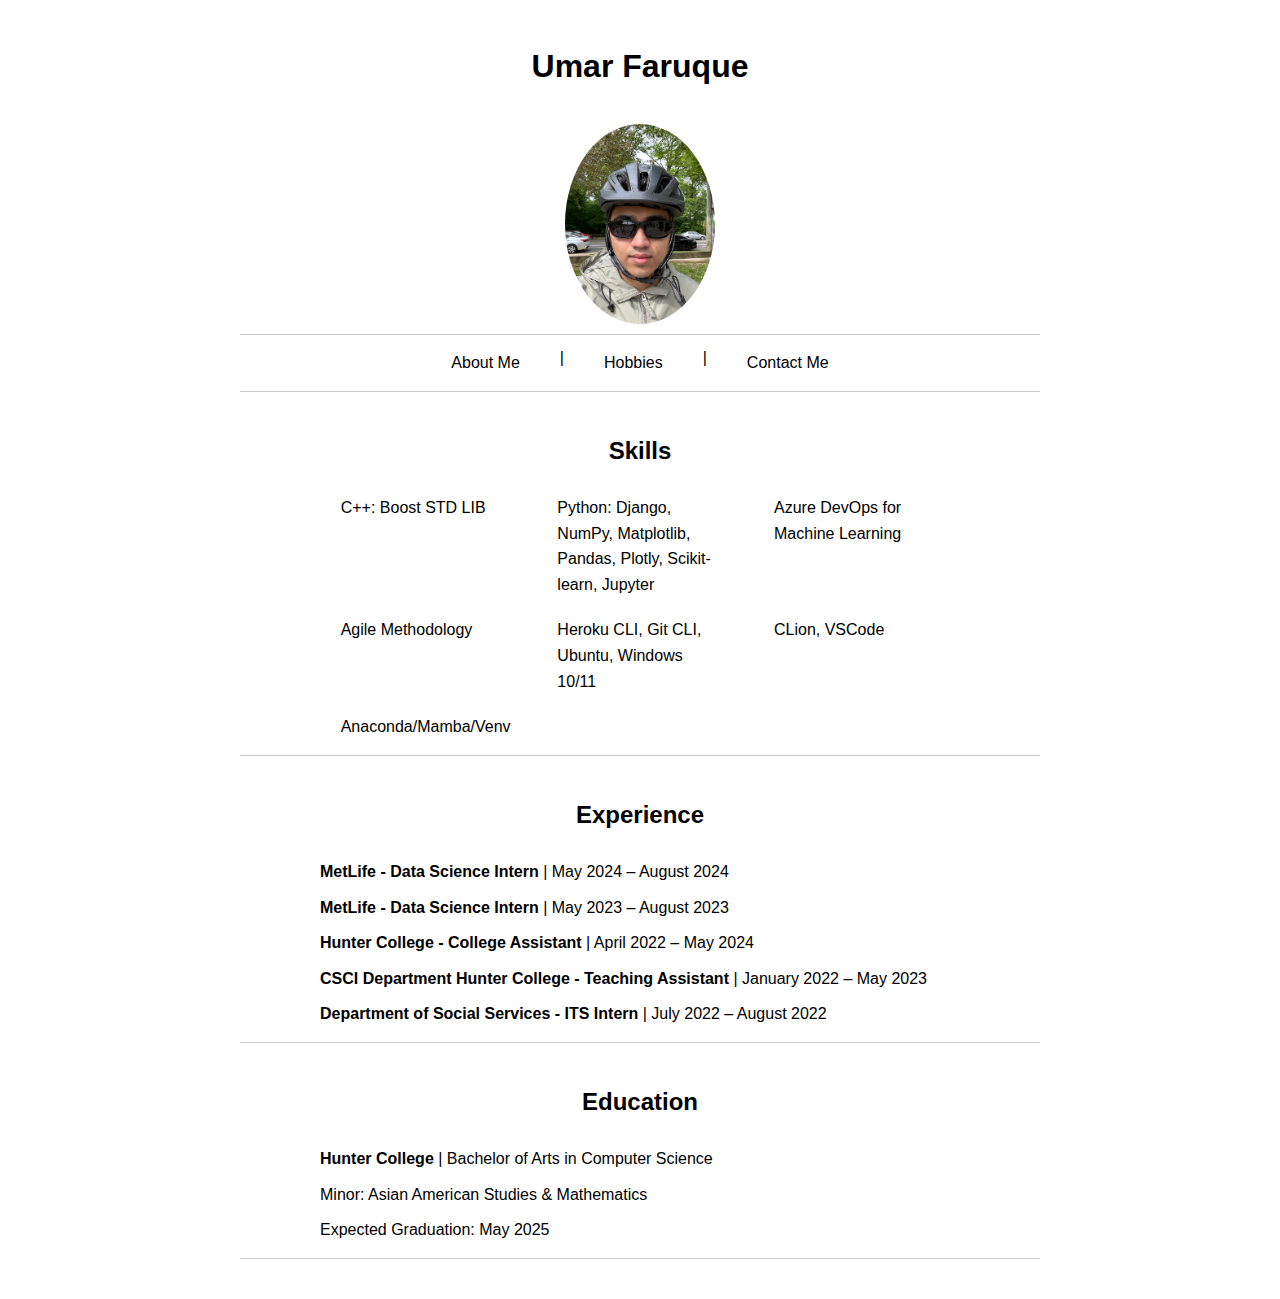
<file: index.html>
<!DOCTYPE html>
<html lang="en">
<head>
    <meta charset="UTF-8">
    <meta name="viewport" content="width=device-width, initial-scale=1.0">
    <title>Umar</title>
    <link rel="stylesheet" href="styles.css">
</head>
<body>

<h1>Umar Faruque</h1>
<img src="img/cyclist.jpg" alt="Profile Image" class="profile-image">

<div class="section nav-section">
    <a href="about_me.html">About Me</a> |
    <a href="hobbies.html">Hobbies</a> |
    <a href="contact.html">Contact Me</a>
</div>

<div class="section skills">
    <h2>Skills</h2>
    <ul class="list">
        <li>C++: Boost STD LIB</li>
        <li>Python: Django, NumPy, Matplotlib, Pandas, Plotly, Scikit-learn, Jupyter</li>
        <li>Azure DevOps for Machine Learning</li>
        <li>Agile Methodology</li>
        <li>Heroku CLI, Git CLI, Ubuntu, Windows 10/11</li>
        <li>CLion, VSCode</li>
        <li>Anaconda/Mamba/Venv</li>
    </ul>
</div>

<div class="section experience">
    <h2>Experience</h2>
    <ul class="list">
        <li><strong>MetLife - Data Science Intern</strong> | May 2024 – August 2024</li>
        <li><strong>MetLife - Data Science Intern</strong> | May 2023 – August 2023</li>
        <li><strong>Hunter College - College Assistant</strong> | April 2022 – May 2024</li>
        <li><strong>CSCI Department Hunter College - Teaching Assistant</strong> | January 2022 – May 2023</li>
        <li><strong>Department of Social Services - ITS Intern</strong> | July 2022 – August 2022</li>
    </ul>
</div>

<div class="section education">
    <h2>Education</h2>
    <ul class="list">
        <li><strong>Hunter College</strong> | Bachelor of Arts in Computer Science</li>
        <li>Minor: Asian American Studies & Mathematics</li>
        <li>Expected Graduation: May 2025</li>
    </ul>
</div>

</body>
</html>
</file>
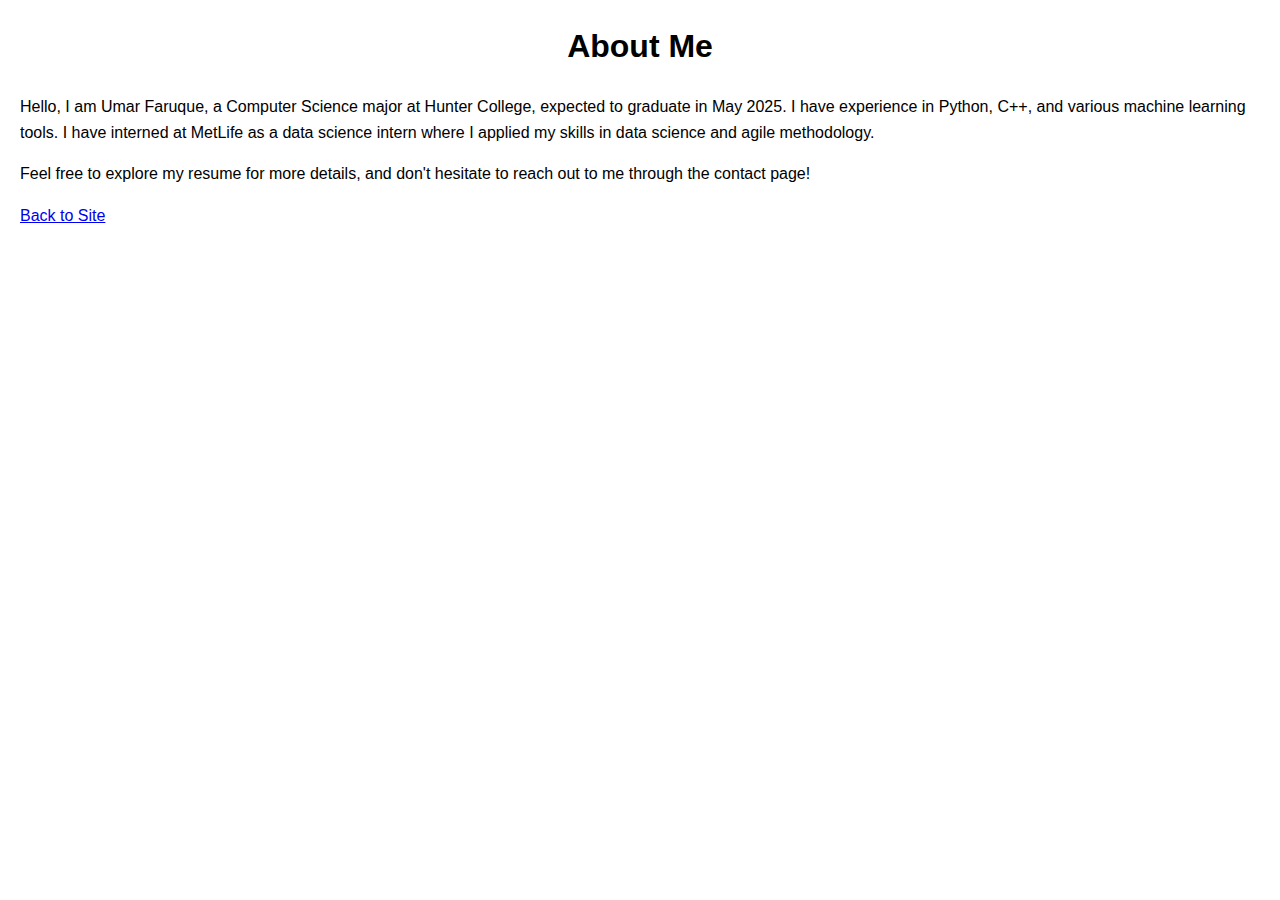
<file: about_me.html>
<!DOCTYPE html>
<html lang="en">
<head>
    <meta charset="UTF-8">
    <meta name="viewport" content="width=device-width, initial-scale=1.0">
    <title>About Me</title>
    <style>
        body {
            font-family: Arial, sans-serif;
            line-height: 1.6;
            margin: 20px;
        }
        h1 {
            text-align: center;
        }
    </style>
</head>
<body>
    <h1>About Me</h1>
    <p>Hello, I am Umar Faruque, a Computer Science major at Hunter College, expected to graduate in May 2025. I have experience in Python, C++, and various machine learning tools. I have interned at MetLife as a data science intern where I applied my skills in data science and agile methodology.</p>
    <p>Feel free to explore my resume for more details, and don't hesitate to reach out to me through the contact page!</p>
    <p><a href="index.html">Back to Site</a></p>
</body>
</html>
</file>
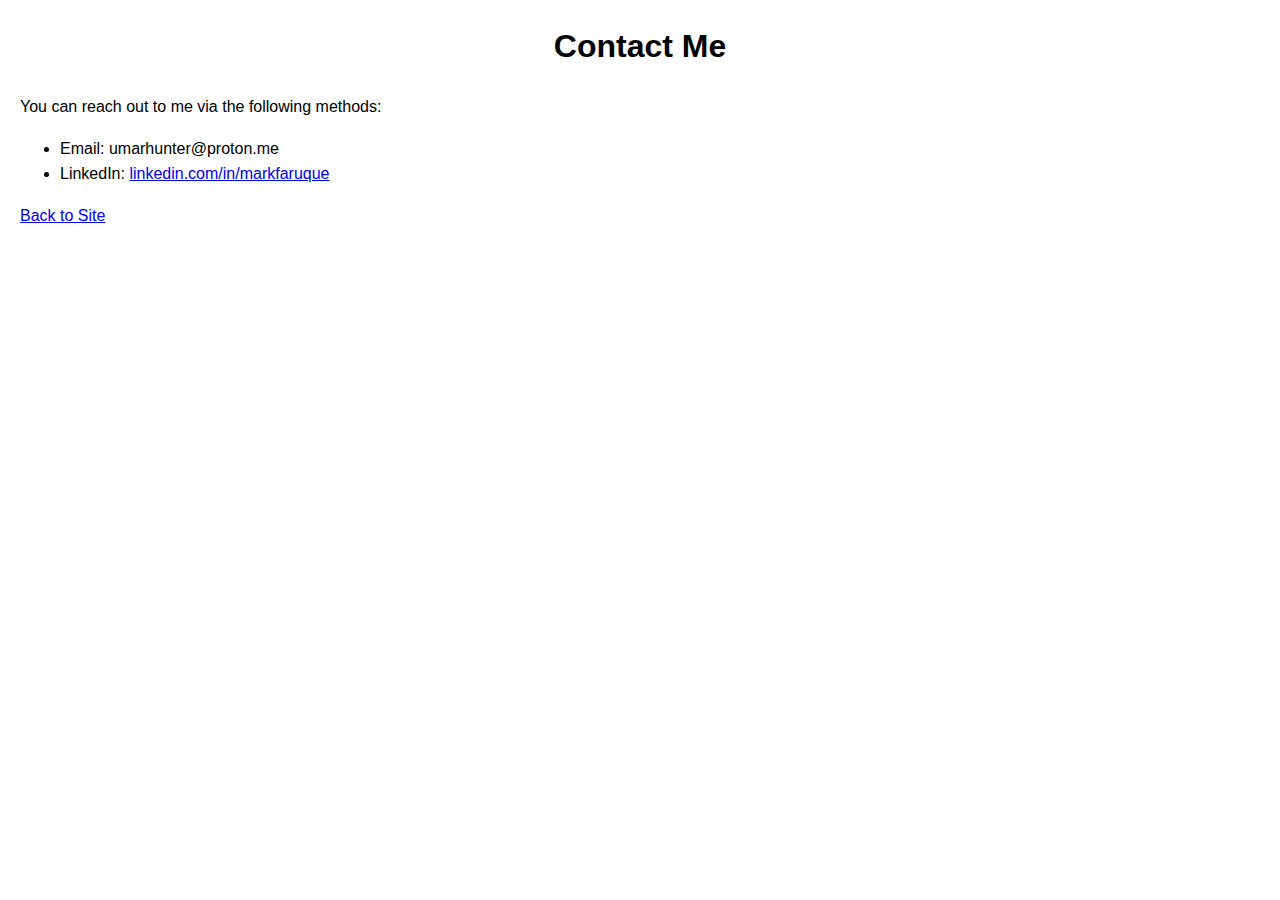
<file: contact.html>
<!DOCTYPE html>
<html lang="en">
<head>
    <meta charset="UTF-8">
    <meta name="viewport" content="width=device-width, initial-scale=1.0">
    <title>Contact Me</title>
    <style>
        body {
            font-family: Arial, sans-serif;
            line-height: 1.6;
            margin: 20px;
        }
        h1 {
            text-align: center;
        }
    </style>
</head>
<body>
    <h1>Contact Me</h1>
    <p>You can reach out to me via the following methods:</p>
    <ul>
        <li>Email: umarhunter@proton.me</li>
        <li>LinkedIn: <a href="https://linkedin.com/in/markfaruque" target="_blank">linkedin.com/in/markfaruque</a></li>
    </ul>
    <p><a href="index.html">Back to Site</a></p>
</body>
</html>
</file>
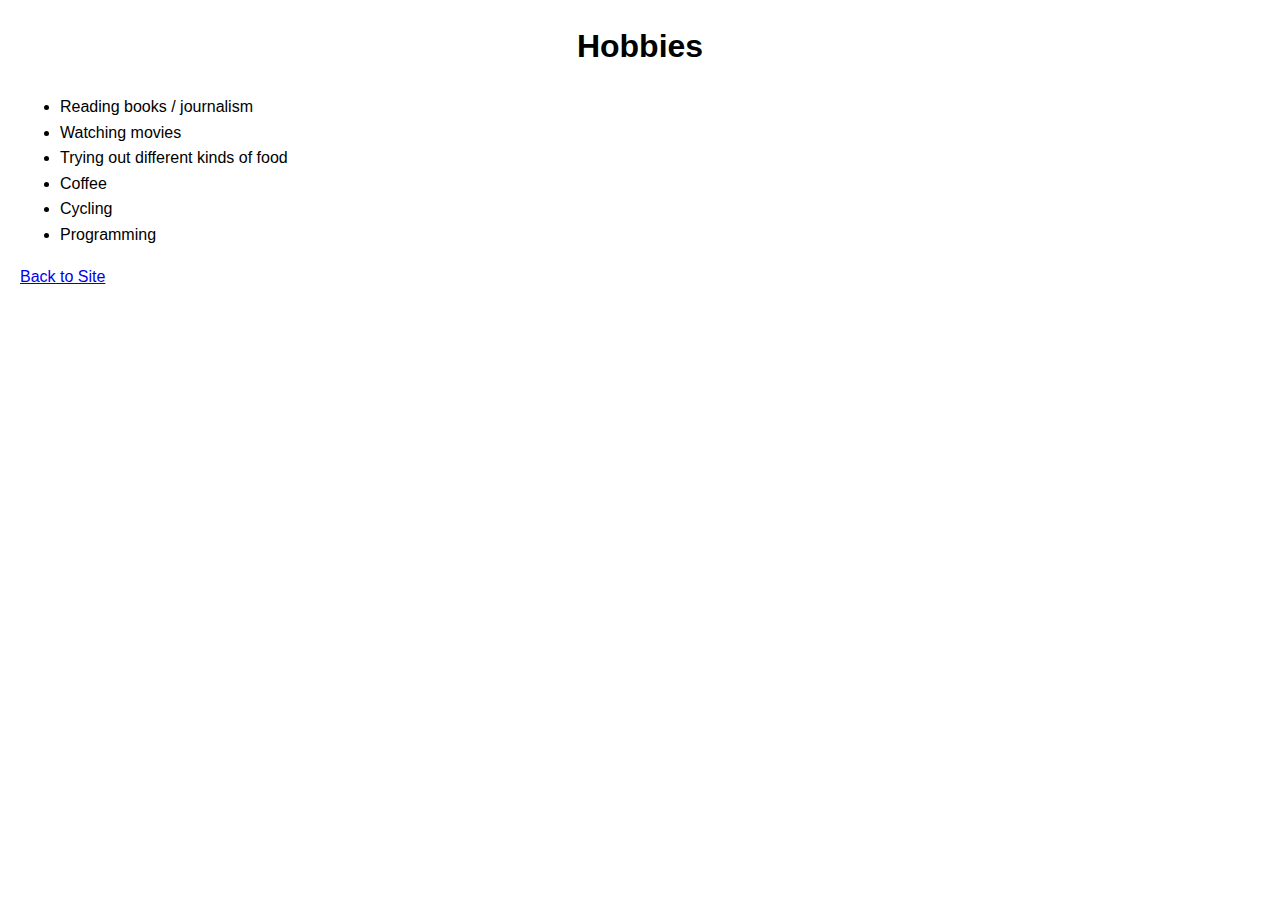
<file: hobbies.html>
<!DOCTYPE html>
<html lang="en">
<head>
    <meta charset="UTF-8">
    <meta name="viewport" content="width=device-width, initial-scale=1.0">
    <title>Hobbies</title>
    <style>
        body {
            font-family: Arial, sans-serif;
            line-height: 1.6;
            margin: 20px;
        }
        h1 {
            text-align: center;
        }
    </style>
</head>
<body>
    <h1>Hobbies</h1>
    <ul>
        <li>Reading books / journalism</li>
        <li>Watching movies</li>
        <li>Trying out different kinds of food</li>
        <li>Coffee</li>
        <li>Cycling</li>
        <li>Programming</li>
    </ul>
    <p><a href="index.html">Back to Site</a></p>
</body>
</html>
</file>
<file: styles.css>
body {
    font-family: Arial, sans-serif;
    line-height: 1.6;
    margin: 20px;
    display: flex;
    flex-direction: column;
    align-items: center;
}

/* Combining css selectors */
h1, h2 {
    text-align: center;
}

/* Center the profile picture and add padding */
.profile-image {
    display: block;
    margin-left: auto;
    margin-right: auto;
    width: 150px;
    border-radius: 50%;
    padding: 10px; /* Added padding */
}

.section {
    border-bottom: 1px solid #ccc;
    margin-bottom: 20px;
    padding-bottom: 10px;
    width: 80%; /* Center-align sections */
    max-width: 800px; /* Optional: limit the maximum width */
}

/* Center and style the navbar with a line above and below */
.nav-section {
    display: flex;
    justify-content: center;
    gap: 20px;
    border-top: 1px solid #ccc; /* Added border-top */
    padding-top: 10px; /* Added padding-top for spacing */
}

.nav-section a {
    display: inline-block;
    margin: 0 10px;
    text-decoration: none;
    color: #000;
    padding: 5px 10px;
    border-radius: 5px;
    transition: background-color 0.3s;
}

.nav-section a:hover {
    background-color: #f0f0f0;
}

/* Media query for responsive navbar */
@media (max-width: 600px) {
    .nav-section {
        flex-direction: column;
        align-items: center;
    }
    .nav-section a {
        margin: 5px 0;
    }
}

/* Flexbox for layout */
.skills, .experience, .education {
    display: flex;
    flex-direction: column;
    align-items: center;
}

/* Align list items */
.list {
    list-style-type: none;
    padding: 0;
    margin: 0;
    width: 100%;
}

.list li {
    padding: 5px 0;
    text-align: left;
    width: 80%;
    margin: 0 auto;
}

/* Grid for skills section */
.skills .list {
    display: grid;
    grid-template-columns: repeat(3, 1fr); /* Changed to 3 columns */
    gap: 10px;
    width: 80%; /* Adjusted width to match experience section */
}

/* Grid for layout */
.grid-container {
    display: grid;
    grid-template-columns: repeat(3, 1fr);
    gap: 10px;
}
</file>
